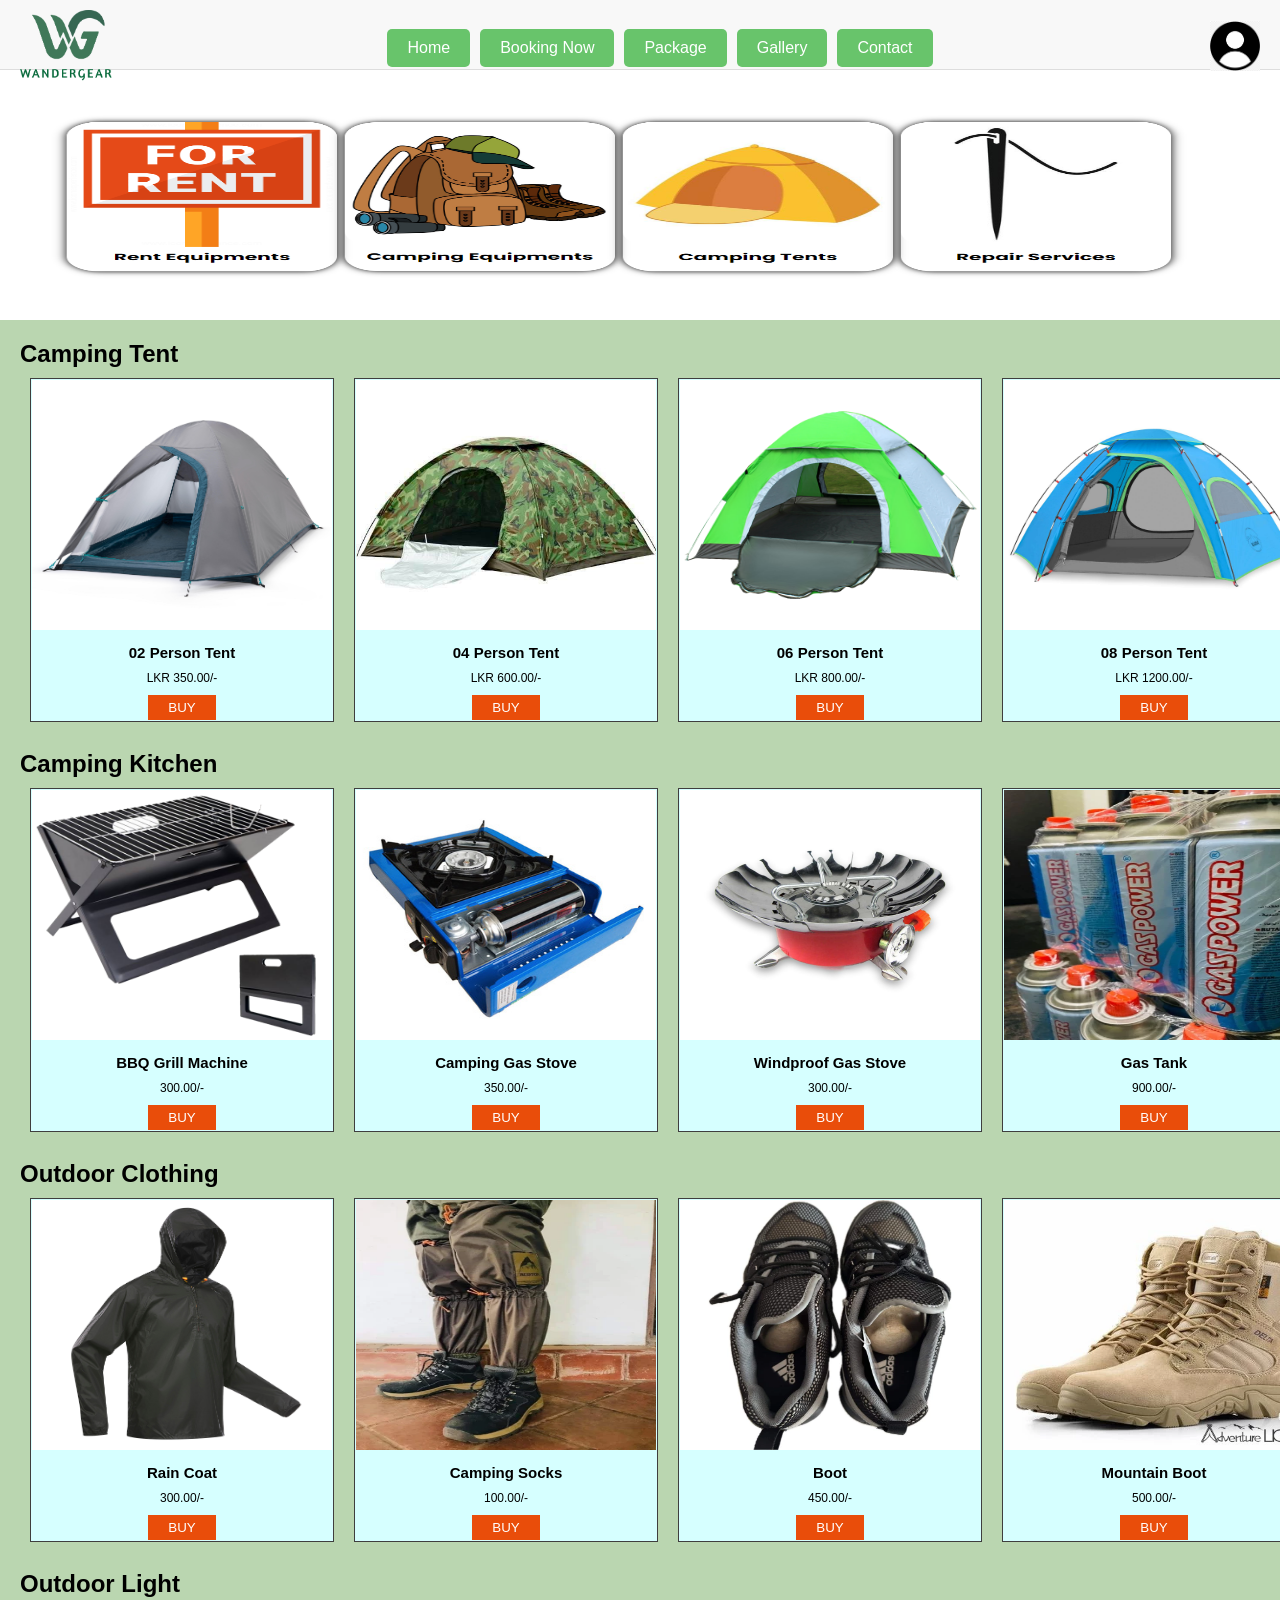
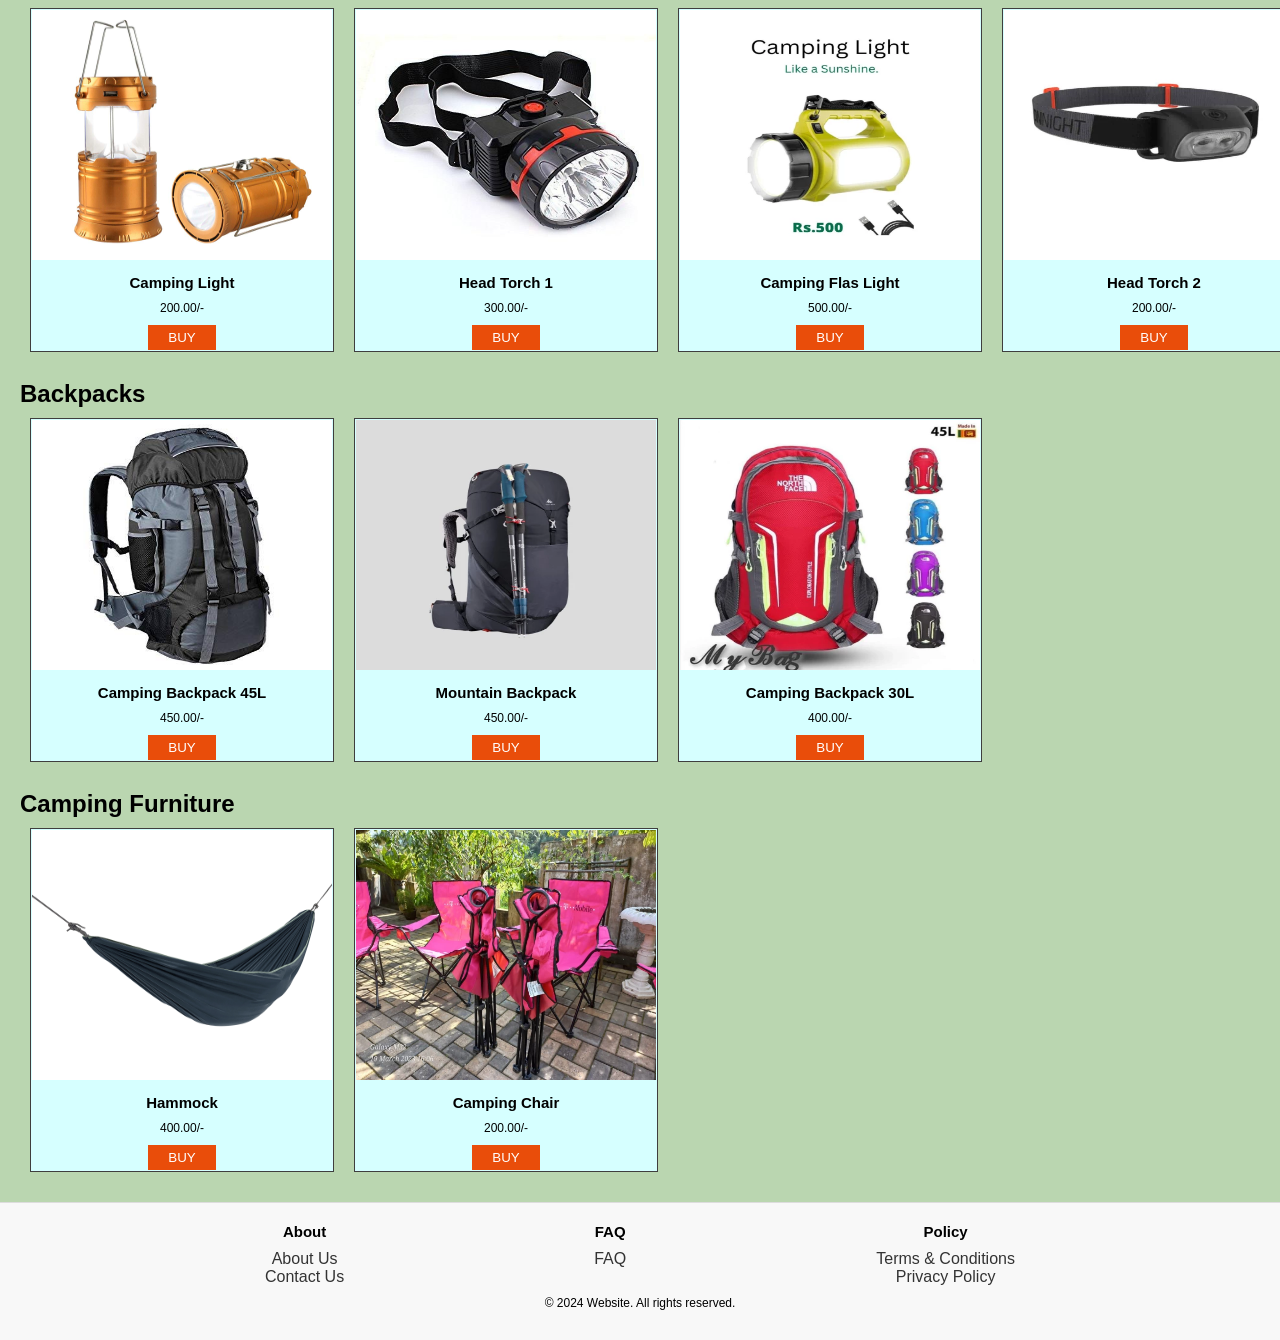
<file: Booknow.html>
<!DOCTYPE html>
<html>
    <head>
        <title>Book Now</title>
        <link rel="stylesheet" href="booknow.css">
        <script src="booknow.js"></script>
        <link rel="stylesheet" href="index.css">
        <script src="index.js"></script>
        <style>
          footer {
    background-color: #f8f8f8;
    padding: 20px 0;
    text-align: center;
    border-top: 1px solid #ddd;
}

.footer-container {
    display: flex;
    justify-content: space-around;
    max-width: 1000px;
    margin: 0 auto;
}

.footer-section h3 {
    margin-bottom: 10px;
}

.footer-section ul {
    list-style-type: none;
    padding: 0;
    margin: 0;
}
        </style>
    </head>
    <body>
      <header>
        <div class="container">
          <div class="logo">
            <img src="Logo.png" alt="Logo"> <!-- Replace with actual logo path -->
          </div>
          <nav>
            <ul>
              <a href="index.html">
                <button class="zoom-button">Home</button>
              </a>
              <a href="Booknow.html">
                <button class="zoom-button">Booking Now</button>
              </a>
              <a href="package.php">
                <button class="zoom-button">Package</button>
              </a>
              <a href="gallery.html">
                <button class="zoom-button">Gallery</button>
              </a>
              <a href="contact.php">
                <button class="zoom-button">Contact</button>
              </a>
            </ul>
          </nav>
          <div class="user-icon">
            <a href="login.php">
              <img src="log in.png" alt="User profile">
            </a>
          </div>
        </div>
      </header>
        <section style="background-color: rgb(255, 255, 255); width: 100%; height: 250px;">
            <center>
        <img src="book2.png" alt="picture" style="width: 100%; height: 230px;">
            </center>
        </section>
        <section>
            <h2>Camping Tent</h2>
        <div id="grid4">
            <div class="box">
            <img src="item1.jpg" alt="tent 1" class="img">
            <h3>02 Person Tent</h3>
            <p id="one">LKR 350.00/-</p>
            <a href="payment.php">
                <button  id="btn1">BUY</button>
              </a>
            </div>

            <div class="box">
                <img src="item2.jpg" alt="tent 2" class="img">
            <h3>04 Person Tent</h3>
            <p>LKR 600.00/-</p>
            <a href="payment.php">
                <button id="btn1">BUY</button>
              </a>
            </div>

            <div class="box">
                <img src="item3.jpg" alt="tent 3" class="img">
            <h3>06 Person Tent</h3>
            <p>LKR 800.00/-</p>
            <a href="payment.php">
                <button>BUY</button>
              </a>
            </div>

            <div class="box">
                <img src="item4.jpg" alt="tent 4" class="img">
            <h3>08 Person Tent</h3>
            <p>LKR 1200.00/-</p>
            <a href="payment.php">
                <button id="btn1">BUY</button>
              </a>
            </div>
        </div><br>
        <h2>Camping Kitchen</h2>
        <div id="grid4">
            <div class="box">
                <img src="item5.png" alt="bag 1" class="img">
            <h3>BBQ Grill Machine</h3>
            <p>300.00/-</p>
            <a href="payment.php">
                <button>BUY</button>
              </a>
            </div>

            <div class="box">
                <img src="item6.jpg" alt="bag 2" class="img">
            <h3>Camping Gas Stove</h3>
            <p>350.00/-</p>
            <a href="payment.php">
                <button id="btn1">BUY</button>
              </a>
            </div>

            <div class="box">
                <img src="item7.jpeg" alt="bag 3" class="img">
            <h3>Windproof Gas Stove</h3>
            <p>300.00/-</p>
            <a href="payment.php">
                <button id="btn1">BUY</button>
              </a>
            </div>

            <div class="box">
                <img src="item18.jpg" alt="bag 4" class="img">
            <h3>Gas Tank</h3>
            <p>900.00/-</p>
            <a href="payment.php">
                <button id="btn1">BUY</button>
              </a>
            </div>
            </div><br>

            <h2>Outdoor Clothing</h2>
            <div id="grid4">
                <div class="box">
                    <img src="item11.jpeg" alt="raincort" class="img">
                <h3>Rain Coat</h3>
                <p>300.00/-</p>
                <a href="payment.php">
                    <button id="btn1">BUY</button>
                  </a>
                </div>
    
                <div class="box">
                    <img src="item19.jpg" alt="camping socks" class="img">
                <h3>Camping Socks</h3>
                <p>100.00/-</p>
                <a href="payment.php">
                    <button>BUY</button>
                  </a>
                </div>
    
                <div class="box">
                    <img src="item20.jpg" alt="shose 1" class="img">
                <h3>Boot</h3>
                <p>450.00/-</p>
                <a href="payment.php">
                    <button id="btn1">BUY</button>
                  </a>
                </div>
    
                <div class="box">
                    <img src="item21.jpg" alt="shose 2" class="img">
                <h3>Mountain Boot</h3>
                <p>500.00/-</p>
                <a href="payment.php">
                    <button id="btn1">BUY</button>
                  </a>
                </div>
            </div>
            <br>

                <h2>Outdoor Light</h2>
                <div id="grid4">
            <div class="box">
                <img src="item8.jpeg" alt="lamp 1" class="img">
            <h3>Camping Light</h3>
            <p>200.00/-</p>
            <a href="payment.php">
                <button id="btn1">BUY</button>
              </a>
            </div>

            <div class="box">
                <img src="item12.jpeg" alt="headlamp" class="img">
            <h3>Head Torch 1</h3>
            <p>300.00/-</p>
            <a href="payment.php">
                <button>BUY</button>
              </a>
            </div>

            <div class="box">
                <img src="item16.jpg" alt="light" class="img">
            <h3>Camping Flas Light</h3>
            <p>500.00/-</p>
            <a href="payment.php">
                <button id="btn1">BUY</button>
              </a>
            </div>

            <div class="box">
                <img src="item15.jpg" alt="headlamp 2" class="img">
            <h3>Head Torch 2</h3>
            <p>200.00/-</p>
            <a href="payment.php">
                <button id="btn1">BUY</button>
              </a>
            </div>
                </div>
                <br>

                <h2>Backpacks</h2>
                <div id="grid4">

            <div class="box">
                <img src="item9.jpg" alt="bag 1" class="img">
            <h3>Camping Backpack 45L</h3>
            <p>450.00/-</p>
            <a href="payment.php">
                <button id="btn1">BUY</button>
              </a>
            </div>

            <div class="box">
                <img src="item13.jpg" alt="bag 2" class="img">
            <h3>Mountain Backpack</h3>
            <p>450.00/-</p>
            <a href="payment.php">
                <button>BUY</button>
              </a>
            </div>

            <div class="box">
                <img src="item14.jpg" alt="bag 3" class="img">
            <h3>Camping Backpack 30L</h3>
            <p>400.00/-</p>
            <a href="payment.php">
                <button id="btn1">BUY</button>
              </a>
            </div>
            </div><br>

            <h2>Camping Furniture</h2>
            <div id="grid4"> 
            <div class="box">
                <img src="item10.jpeg" alt="bed" class="img">
            <h3>Hammock</h3>
            <p>400.00/-</p>
            <a href="payment.php">
                <button>BUY</button>
              </a>
            </div>

            <div class="box">
                <img src="item17.jpg" alt="chair" class="img">
            <h3>Camping Chair</h3>
            <p>200.00/-</p>
            <a href="payment.php">
                <button>BUY</button>
              </a>
            </div>
            </div>
        </div>
    </section>
    <footer>
      <div class="footer-container">
        <div class="footer-section about">
          <h3>About</h3>
          <ul>
            <li><a href="about us.php">About Us</a></li>
            <li><a href="contact.php">Contact Us</a></li>
          </ul>
        </div>
        <div class="footer-section faq">
          <h3>FAQ</h3>
          <ul>
            <li><a href="FAQ.php">FAQ</a></li>
          </ul>
        </div>
        <div class="footer-section policy">
          <h3>Policy</h3>
          <ul>
            <li><a href="condition.html">Terms & Conditions</a></li>
            <li><a href="#">Privacy Policy</a></li>
          </ul>
        </div>
      </div>
      <p>&copy; 2024 Website. All rights reserved.</p>
    </footer>
    </body>
</html>
</file>
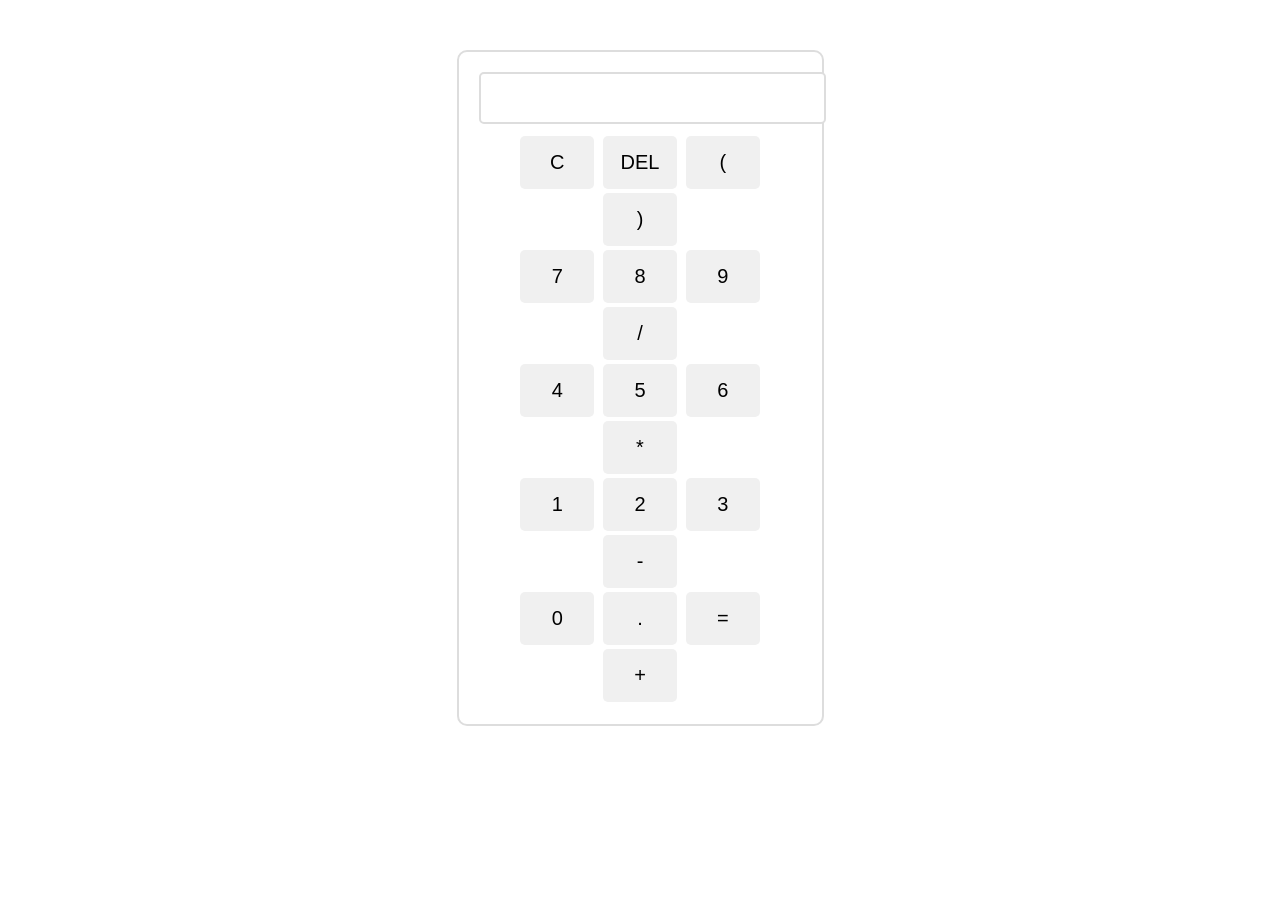
<file: cal.html>
<!DOCTYPE html>
<html lang="en">
<head>
    <meta charset="UTF-8">
    <meta name="viewport" content="width=device-width, initial-scale=1.0">
    <title>Simple Calculator</title>
    <style>
        body {
            font-family: Arial, sans-serif;
            text-align: center;
            margin-top: 50px;
        }
        .calculator {
            display: inline-block;
            padding: 20px;
            border: 2px solid #ddd;
            border-radius: 10px;
        }
        input[type="text"] {
            width: 100%;
            padding: 10px;
            font-size: 24px;
            text-align: right;
            margin-bottom: 10px;
            border-radius: 5px;
            border: 2px solid #ddd;
        }
        button {
            width: 23%;
            padding: 15px;
            font-size: 20px;
            margin: 2px;
            border-radius: 5px;
            border: none;
            background-color: #f0f0f0;
        }
        button:hover {
            background-color: #ccc;
        }
    </style>
</head>
<body>

    <div class="calculator">
        <!-- Display for calculator -->
        <input type="text" id="display">

        <!-- Buttons for calculator -->
        <br>
        <button onclick="clearDisplay()">C</button>
        <button onclick="deleteChar()">DEL</button>
        <button onclick="appendToDisplay('(')"> ( </button>
        <button onclick="appendToDisplay(')')"> ) </button>
        <br>
        <button onclick="appendToDisplay('7')">7</button>
        <button onclick="appendToDisplay('8')">8</button>
        <button onclick="appendToDisplay('9')">9</button>
        <button onclick="appendToDisplay('/')">/</button>
        <br>
        <button onclick="appendToDisplay('4')">4</button>
        <button onclick="appendToDisplay('5')">5</button>
        <button onclick="appendToDisplay('6')">6</button>
        <button onclick="appendToDisplay('*')">*</button>
        <br>
        <button onclick="appendToDisplay('1')">1</button>
        <button onclick="appendToDisplay('2')">2</button>
        <button onclick="appendToDisplay('3')">3</button>
        <button onclick="appendToDisplay('-')">-</button>
        <br>
        <button onclick="appendToDisplay('0')">0</button>
        <button onclick="appendToDisplay('.')">.</button>
        <button onclick="calculate()">=</button>
        <button onclick="appendToDisplay('+')">+</button>
    </div>

    <script>
        // Append the clicked button's value to the display
        function appendToDisplay(value) {
            document.getElementById('display').value += value;
        }

        // Clear the display
        function clearDisplay() {
            document.getElementById('display').value = '';
        }

        // Delete the last character from the display
        function deleteChar() {
            let currentDisplay = document.getElementById('display').value;
            document.getElementById('display').value = currentDisplay.slice(0, -1);
        }

        // Calculate the value in the display and show the result
        function calculate() {
            try {
                let result = eval(document.getElementById('display').value);
                document.getElementById('display').value = result;
            } catch (error) {
                document.getElementById('display').value = 'Error';
            }
        }
    </script>
</body>
</html>
</file>
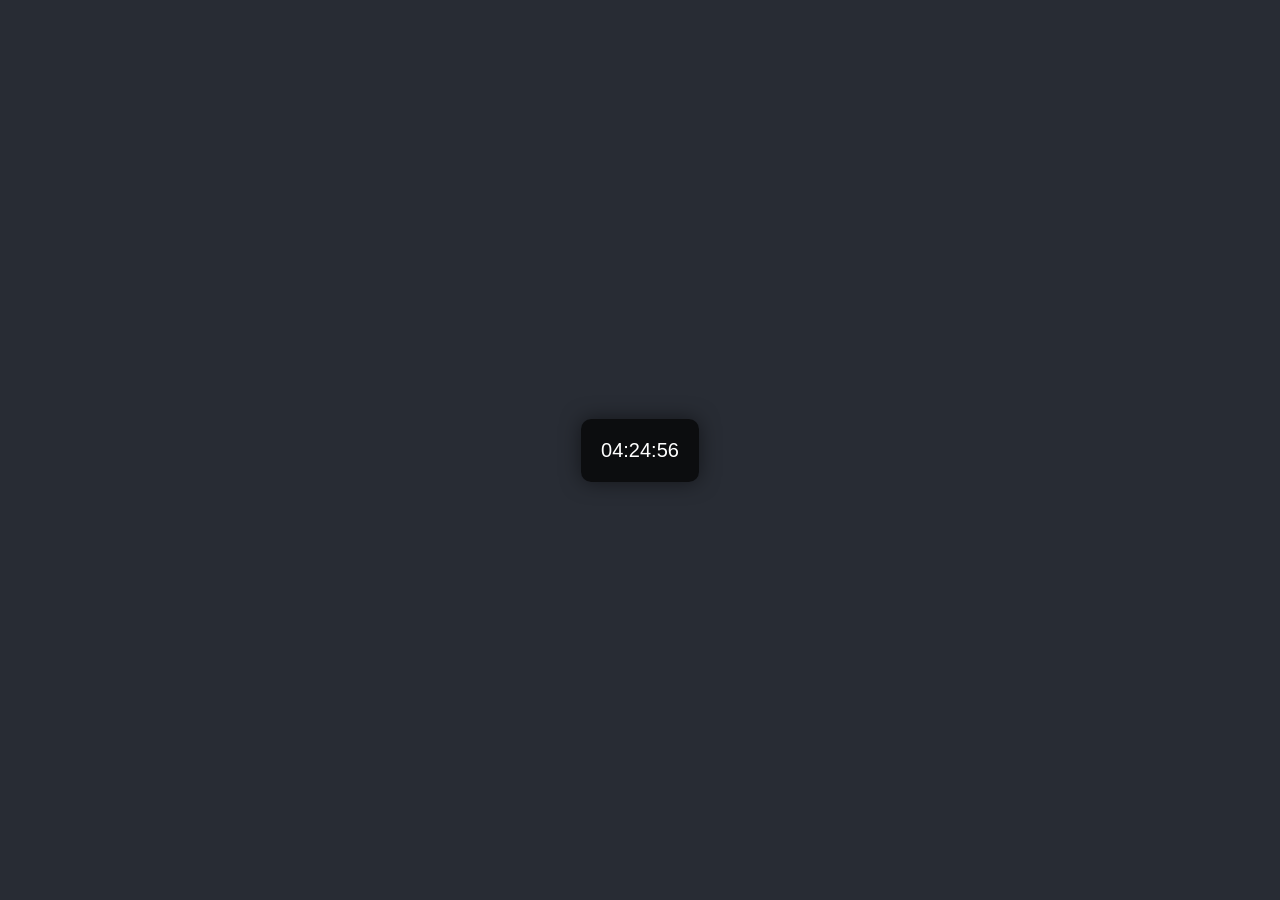
<file: clock.html>
<!DOCTYPE html>
<html lang="en">
<head>
    <meta charset="UTF-8">
    <meta name="viewport" content="width=device-width, initial-scale=1.0">
    <title>Digital Clock</title>
    <style>
        body {
            display: flex;
            justify-content: center; 
             align-items: center; 
            height: 100vh;
            margin: 0;
            background-color: #282c34;
            color: white;
            font-family: 'Arial', sans-serif;
        }

        .clock {
            font-size: 20px;
            background: rgba(0, 0, 0, 0.7);
            padding: 20px;
            border-radius: 10px;
            box-shadow: 0 0 20px rgba(0, 0, 0, 0.5);
            /* align-items: right; */
            justify-content: right;
        }
    </style>
</head>
<body>
    <div class="clock" id="clock"></div>

    <script>
        function updateClock() {
            const now = new Date();
            const hours = String(now.getHours()).padStart(2, '0');
            const minutes = String(now.getMinutes()).padStart(2, '0');
            const seconds = String(now.getSeconds()).padStart(2, '0');

            const timeString = `${hours}:${minutes}:${seconds}`;
            document.getElementById('clock').textContent = timeString;
        }

        // Update the clock every second
        setInterval(updateClock, 1000);

        // Initial call to display the clock immediately
        updateClock();
    </script>
</body>
</file>
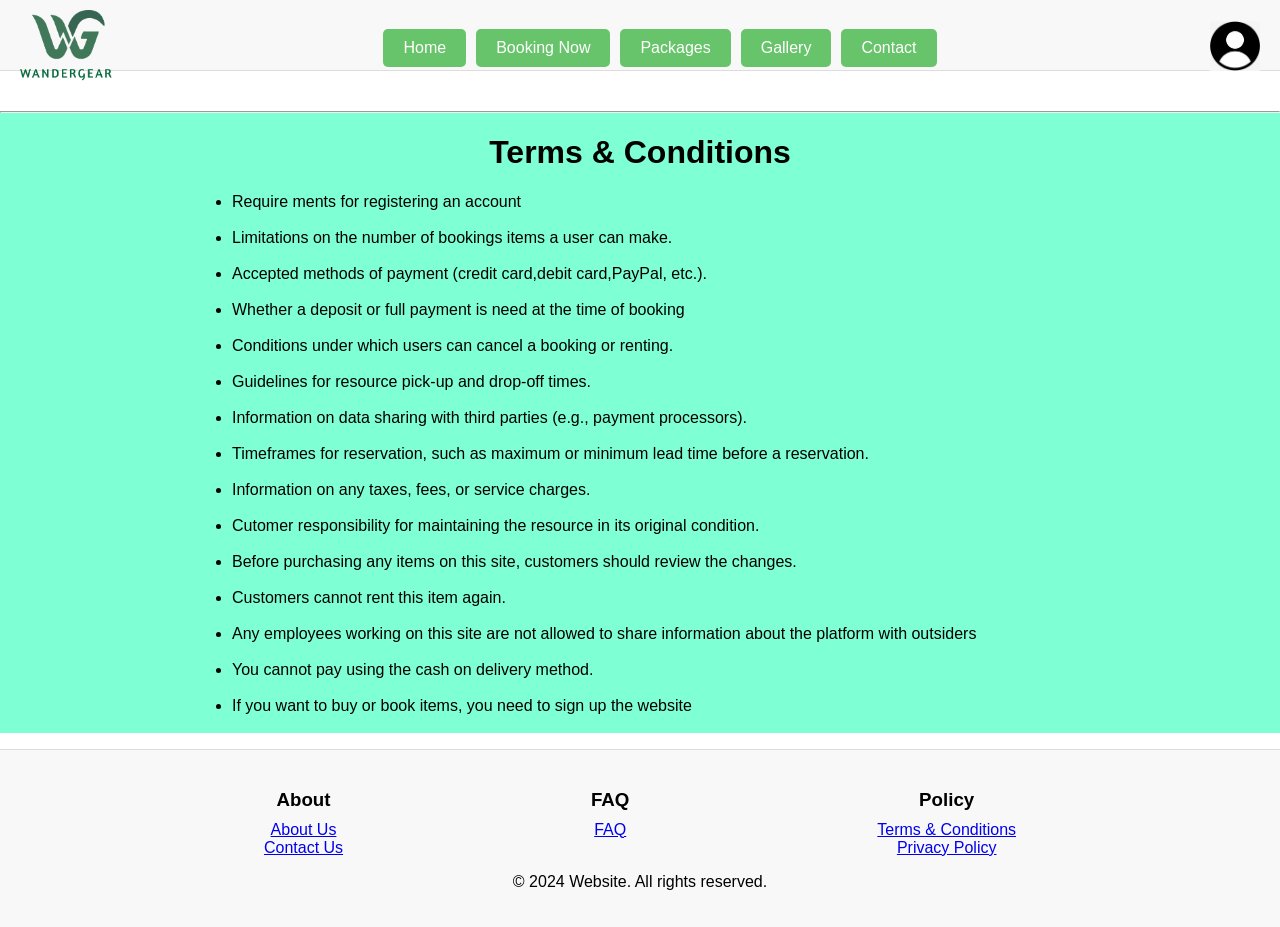
<file: condition.html>
<!DOCTYPE html>
<html lang="en">
<head>
    <meta charset="UTF-8">
    <meta name="viewport" content="width=device-width, initial-scale=1.0">
    <link rel="stylesheet" href="condition.css"/>
    <script src="condition.js"></script>
    <title>Document</title>
    <style>
        footer {
    background-color: #f8f8f8;
    padding: 20px 0;
    text-align: center;
    border-top: 1px solid #ddd;
}

.footer-container {
    display: flex;
    justify-content: space-around;
    max-width: 1000px;
    margin: 0 auto;
}

.footer-section h3 {
    margin-bottom: 10px;
}

.footer-section ul {
    list-style-type: none;
    padding: 0;
    margin: 0;
}

    </style>
</head>
<body>
    <header>
		<div class="container">
			<div class="logo">
				<img src="Logo.png" alt="Logo"> <!-- Replace with actual logo path -->
			</div>
			<nav>
				<ul>
					<button class="zoom-button" onclick="goToPage1()">Home</button>
					<button class="zoom-button" onclick="goToPage2()">Booking Now</button>
					<button class="zoom-button" onclick="goToPage3()">Packages</button>
					<button class="zoom-button" onclick="goToPage4()">Gallery</button>
					<button class="zoom-button" onclick="goToPage5()">Contact</button>
				</ul>
			</nav>
			<div class="user-icon">
				<a href="login.php">
					<img src="log in.png" alt="User profile">
				</a>
			</div>
		</div>
	</header>

            <div class="content">
                <hr>
                <h1 class="one">Terms & Conditions</h1>
                <ul id="content">
                    <li>Require ments for registering an account</li> 
                    <br>
                    <li>Limitations on the number of bookings  items a user can make.</li>
                    <br>
                    <li>Accepted methods of payment (credit card,debit card,PayPal, etc.).</li>
                    <br>
                    <li>Whether a deposit or full payment is need at the time of booking</li>
                    <br>
                    <li>Conditions under which users can cancel a booking or renting.</li>
                    <br>
                    <li>Guidelines for resource pick-up and drop-off times.</li>
                    <br>
                    <li>Information on data sharing with third parties (e.g., payment processors).</li>
                    <br>
                    <li>Timeframes for reservation, such as maximum or minimum lead time before a reservation.</li>
                    <br>
                    <li>Information on any taxes, fees, or service charges.</li>
                    <br>
                    <li>Cutomer responsibility for maintaining the resource in its original condition.</li> 
                    <br>
                    <li>Before purchasing any items on this site, customers should review the changes.</li>
                    <br>
                    <li>Customers cannot rent this item again.</li>
                    <br>
                    <li>Any employees working on this site are not allowed to share information about the platform with outsiders</li>
                    <br>
                    <li>You cannot pay using the cash on delivery method.</li>
                    <br>
                    <li>If you want to buy or book items, you need to sign up the website</li>
                    <br>
                </ul>
            </div>
            <footer>
                <div class="footer-container">
                    <div class="footer-section about">
                        <h3>About</h3>
                        <ul>
                            <li><a href="about us.php">About Us</a></li>
                            <li><a href="contact.php">Contact Us</a></li>
                        </ul>
                    </div>
                    <div class="footer-section faq">
                        <h3>FAQ</h3>
                        <ul>
                            <li><a href="FAQ.php">FAQ</a></li>
                        </ul>
                    </div>
                    <div class="footer-section policy">
                        <h3>Policy</h3>
                        <ul>
                            <li><a href="condition.html">Terms & Conditions</a></li>
                            <li><a href="#">Privacy Policy</a></li>
                        </ul>
                    </div>
                </div>
                <p>&copy; 2024 Website. All rights reserved.</p>
            </footer>
</body>
</html>
</file>
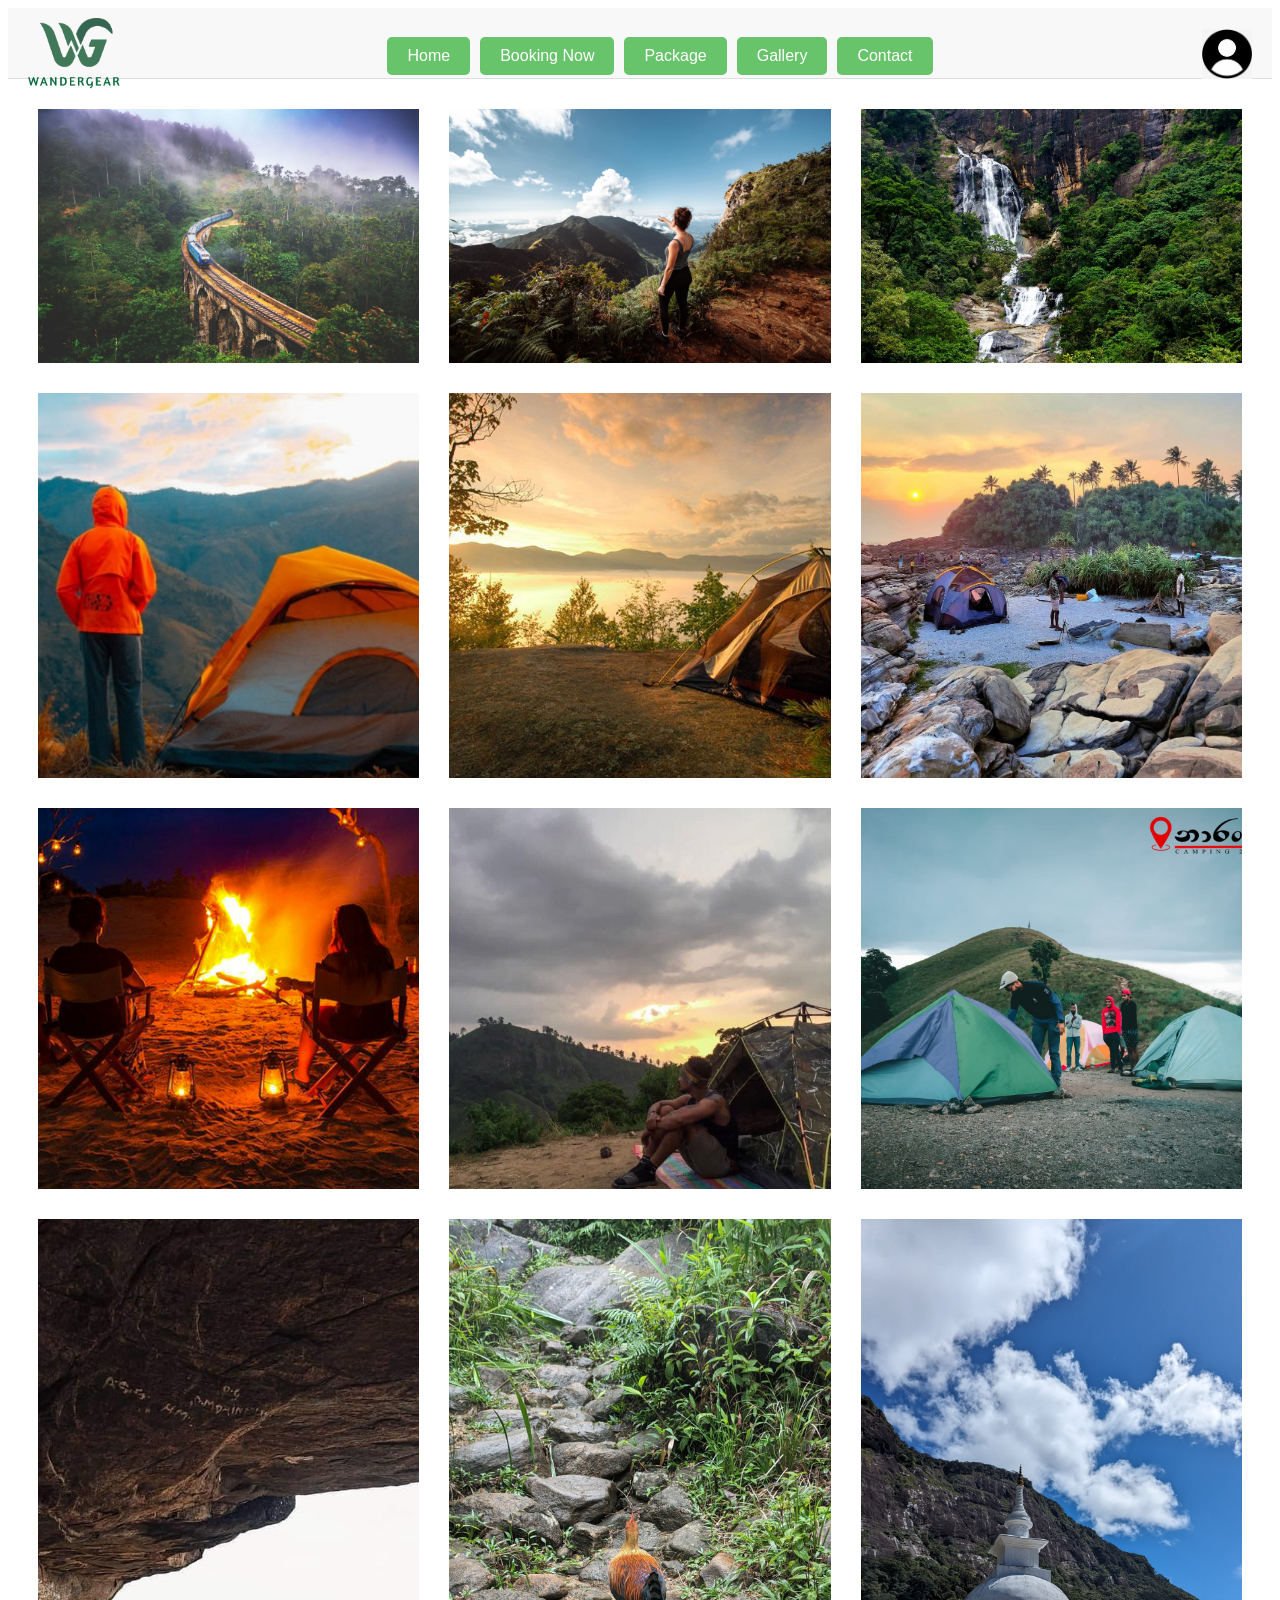
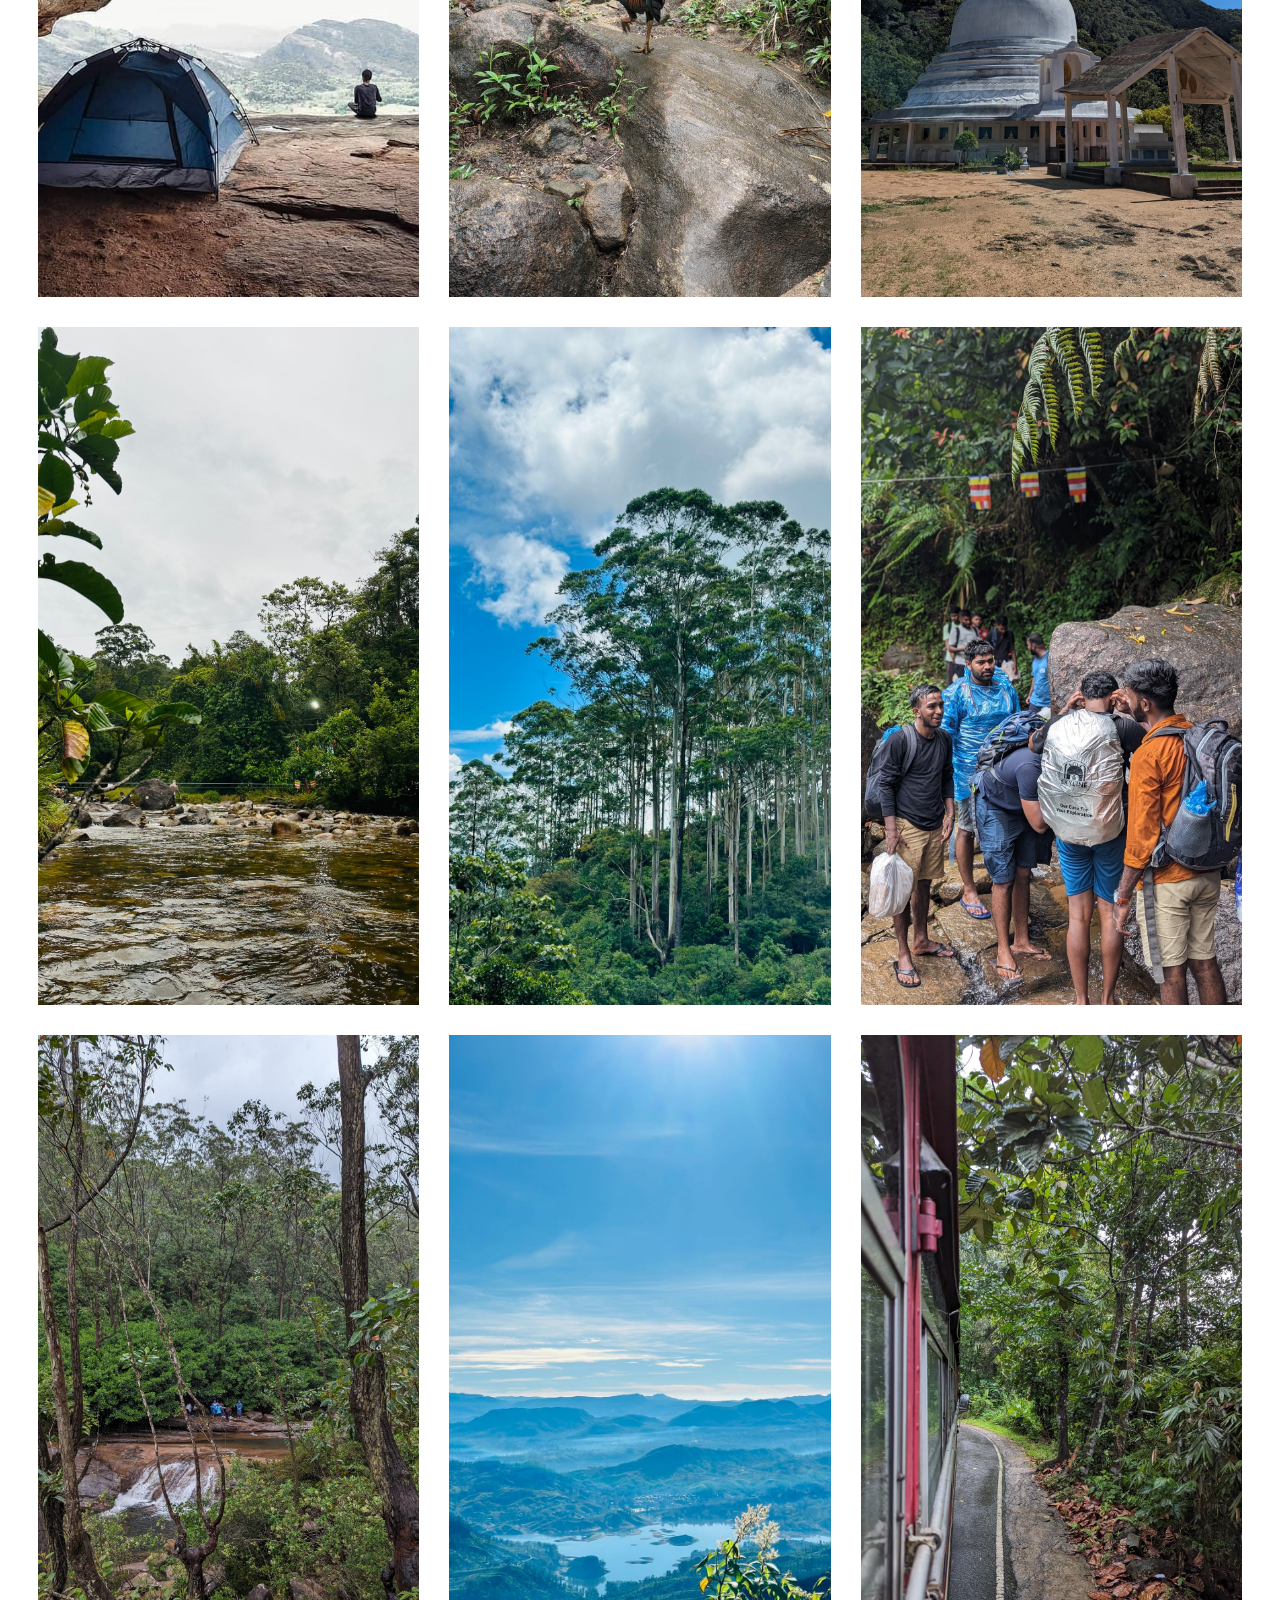
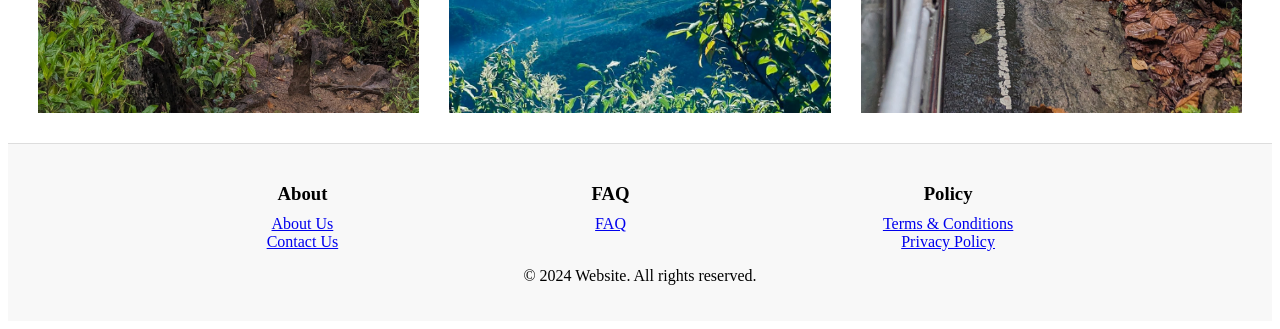
<file: gallery.html>
<!DOCTYPE html>
<head>
    <title>Gallery</title>
    <link rel="stylesheet" href="gallery.css">
   <style>
	footer {
    background-color: #f8f8f8;
    padding: 20px 0;
    text-align: center;
    border-top: 1px solid #ddd;
}

.footer-container {
    display: flex;
    justify-content: space-around;
    max-width: 1000px;
    margin: 0 auto;
}

.footer-section h3 {
    margin-bottom: 10px;
}

.footer-section ul {
    list-style-type: none;
    padding: 0;
    margin: 0;
}

   </style>
</head>
<body>
    <header>
		<div class="container">
			<div class="logo">
				<img src="Logo.png" alt="Logo"> <!-- Replace with actual logo path -->
			</div>
			<nav>
				<ul>
					<a href="index.html">
						<button class="zoom-button">Home</button>
					</a>
					<a href="Booknow.html">
						<button class="zoom-button">Booking Now</button>
					</a>
					<a href="package.php">
						<button class="zoom-button">Package</button>
					</a>
					<a href="gallery.html">
						<button class="zoom-button">Gallery</button>
					</a>
					<a href="contact.php">
						<button class="zoom-button">Contact</button>
					</a>
				</ul>
			</nav>
			<div class="user-icon">
				<a href="login.php">
					<img src="log in.png" alt="User profile">
				</a>
			</div>
		</div>
	</header>
    <div class="gallerygrid">
        <img src="ga1.jpg" alt="picture 1" class="galleryItem"> 
        <img src="ga2.jpg" alt="picture 2" class="galleryItem">
        <img src="ga3.jpg" alt="picture 3" class="galleryItem">
        <img src="ga4.jpg" alt="picture 4" class="galleryItem">        
        <img src="ga5.jpg" alt="picture 5" class="galleryItem">
        <img src="ga6.jpg" alt="picture 6" class="galleryItem">
        <img src="ga7.jpg" alt="picture 7" class="galleryItem">
		<img src="ga8.jpg" alt="picture 8" class="galleryItem">
		<img src="ga9.jpg" alt="picture 9" class="galleryItem">
		<img src="ga10.jpg" alt="picture 10" class="galleryItem">
		<img src="ga11.jpg" alt="picture 11" class="galleryItem">
		<img src="ga12.jpg" alt="picture 12" class="galleryItem">
		<img src="ga13.jpg" alt="picture 13" class="galleryItem">
		<img src="ga14.jpg" alt="picture 14" class="galleryItem">
		<img src="ga15.jpg" alt="picture 15" class="galleryItem">
		<img src="ga16.jpg" alt="picture 16" class="galleryItem">
		<img src="ga17.jpg" alt="picture 17" class="galleryItem">
		<img src="ga18.jpg" alt="picture 18" class="galleryItem">
		

    </div>   
	<footer>
		<div class="footer-container">
			<div class="footer-section about">
				<h3>About</h3>
				<ul>
					<li><a href="about us.php">About Us</a></li>
					<li><a href="contact.php">Contact Us</a></li>
				</ul>
			</div>
			<div class="footer-section faq">
				<h3>FAQ</h3>
				<ul>
					<li><a href="FAQ.php">FAQ</a></li>
				</ul>
			</div>
			<div class="footer-section policy">
				<h3>Policy</h3>
				<ul>
					<li><a href="condition.html">Terms & Conditions</a></li>
					<li><a href="#">Privacy Policy</a></li>
				</ul>
			</div>
		</div>
		<p>&copy; 2024 Website. All rights reserved.</p>
	</footer>
</body>
</html>
</file>
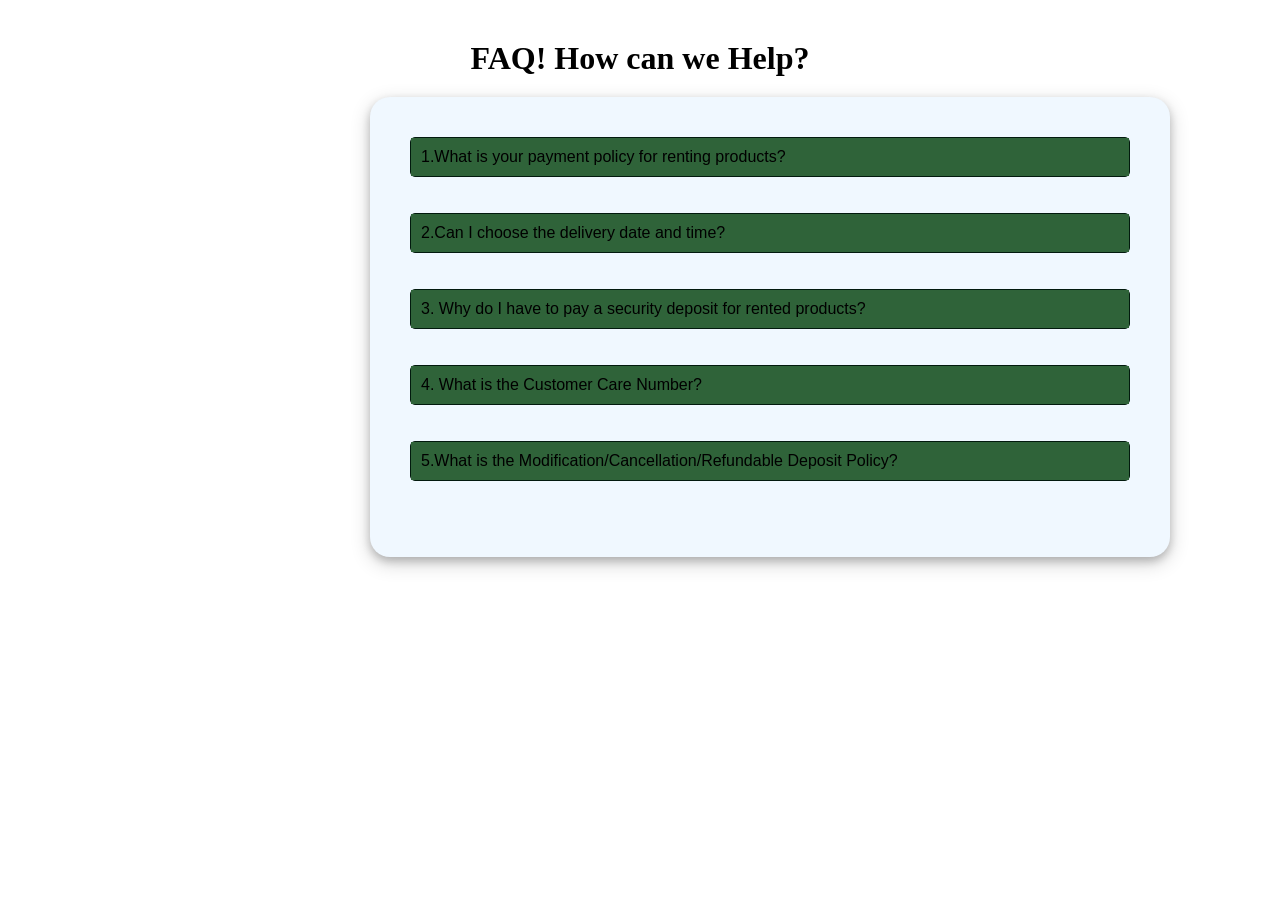
<file: newFaq.html>
<!DOCTYPE html>
<html lang="en">
<head>
    <meta charset="UTF-8">
    <meta name="viewport" content="width=device-width, initial-scale=1.0">
    <link rel="stylesheet" href="FAQ.css">
    <title>Document</title>
</head>
<body>
    <section>
        <H2>FAQ! How can we Help?</H2>
        <div class="grid">
        <div class="faqbox">
        <button class="faqbutton">1.What is your payment policy for renting products?</button>
        <P class="ans"> PagdandiLife accepts both online payments and cash. Rental rates vary depending on the product. Please refer to our Travel Gear Rental page for specific rental rates.</P>
        </div><br><br>

        <div class="faqbox">
        <button class="faqbutton">2.Can I choose the delivery date and time?</button>
        <P class="ans">Yes, you can request your preferred delivery time. As long as product availability isn’t an issue, we’ll do our best to accommodate your request. </P>
        </div><br><br>

        <div class="faqbox">
        <button class="faqbutton">3. Why do I have to pay a security deposit for rented products?</button>
        <P class="ans">A minimal security deposit is collected when you rent a product. This deposit is fully refundable upon returning the product in good condition.</P>
        </div><br><br>

        <div class="faqbox">
        <button class="faqbutton">4. What is the Customer Care Number?</button>
        <P class="ans">You can reach us via WhatsApp or call at 0717832350.</P>
        </div><br><br>

        <div class="faqbox">
        <button class="faqbutton">5.What is the Modification/Cancellation/Refundable Deposit Policy?</button>
        <P class="ans">Please visit our website for detailed information on our policies.</P>
        </div><br><br>
        </div>
    </section>
</body>
</html>
</file>
<file: booknow.css>
*{
    margin: 0;
    padding: 0;
    box-sizing: border-box;
}

body{
    font-family: Arial, sans-serif;
    background-color: hwb(104 69% 16%);
}

section{
    padding: 20px;
}

#grid4{
    display: grid;
    grid-template-columns: repeat(4, 1fr);
    gap: 20px;
    padding: 10px;
}

.box{
    border: 1px solid #3f3e3e;
    padding: 1px;
    text-align: center;
    background-color: rgb(214, 255, 255);
}

.img{
    height: 250px;
    width: 300px;
    margin-bottom: 10px;
    background-color: #ffffff;
} 

button{
    background-color: rgb(233, 77, 10);
    color: #ffffff;
    padding: 5px 20px;
    border: none;
    cursor: pointer;
}

button:hover{
    background-color: #805347;
}

h3{
    font-size: 15px;
}

p{
    padding: 10px;
    font-size: 12px;
}
</file>
<file: index.css>
body {
    margin: 0;
    font-family: Arial, sans-serif;
   
}

.logo img {
    width: 100px;
    /* Adjust this value as needed */
    height: auto;
    /* Maintains aspect ratio */
    max-width: 100%;
    /* Ensures responsiveness */
}

.container {
    display: flex;
    align-items: center;
    justify-content: space-between;
    padding: 10px 20px;
}

header {
    background-color: #f8f8f8;
    border-bottom: 1px solid #ddd;
    height:70px;
}

nav ul {
    list-style-type: none;
    margin: 0;
    padding: 0;
    display: flex;
}

nav ul li {
    margin: 0 15px;
}

nav ul li a {
    text-decoration: none;
    color: #333;
}


.active:hover{

    transform: scale(1.2);
}

.user-icon img {
    width: 50px;
    height: 50px;
}

.slider {
    position: relative;
    width: 100%;
    /* max-width: 1200px; */
    margin: 10px auto;
    
}

.slider .slides {
    display: flex;
    overflow: hidden;
    width: 100%;
    height: 650px;
    margin-top: 5px;
    justify-content: center;
}

.slider .slide img {
    width: 100%;
    
    /* height: auto; */
}

.description {
    text-align: center;
    padding: 0px;
}

footer {
    background-color: #f8f8f8;
    padding: 20px 0;
    text-align: center;
    border-top: 1px solid #ddd;
}

.footer-container {
    display: flex;
    justify-content: space-around;
    max-width: 1000px;
    margin: 0 auto;
}

.footer-section h3 {
    margin-bottom: 10px;
}

.footer-section ul {
    list-style-type: none;
    padding: 0;
    margin: 0;
}
.zoom-button {
    margin-right: 10px;
    padding: 10px 20px;
    font-size: 16px;
    background-color: #68c46b;
    color: white;
    border: none;
    border-radius: 5px;
    cursor: pointer;
    transition: transform 0.3s ease; /* Smooth zoom effect */
}

/* Zoom in on hover */
.zoom-button:hover {
    transform: scale(1.2); /* Increase button size by 20% */
    background: #918b8d;
}

a{
    text-decoration: none;
    color: #333;
}
.one{

    text-align: justify;
    font-size: 20px;
    height:90px;
}

.service{

 text-align: justify;
}
</file>
<file: condition.css>
body {
    margin: 0;
    font-family: Arial, sans-serif;
}

.logo img {
    width: 100px;
    /* Adjust this value as needed */
    height: auto;
    /* Maintains aspect ratio */
    max-width: 100%;
    /* Ensures responsiveness */
}

.container {
    display: flex;
    align-items: center;
    justify-content: space-between;
    padding: 10px 20px;
}

header {
    background-color: #f8f8f8;
    border-bottom: 1px solid #ddd;
    height:70px;
}

nav ul {
    list-style-type: none;
    margin: 0;
    padding: 0;
    display: flex;
}

nav ul li {
    margin: 0 15px;
}

nav ul li a {
    text-decoration: none;
    color: #333;
}


.active:hover{

    transform: scale(1.2);
}

.user-icon img {
    width: 50px;
    height: 50px;
}

.slider {
    position: relative;
    width: 100%;
    /* max-width: 1200px; */
    margin: 10px auto;
    
}

.slider .slides {
    display: flex;
    overflow: hidden;
    width: 100%;
    height: 650px;
    margin-top: 5px;
    justify-content: center;
}

.slider .slide img {
    width: 100%;
    /* height: auto; */
}

.one{
    text-align: center;

}
.content{
    background-color: aquamarine;
    margin-top: 40px;
}

.zoom-button {
    margin-right: 10px;
    padding: 10px 20px;
    font-size: 16px;
    background-color: #68c46b;
    color: white;
    border: none;
    border-radius: 5px;
    cursor: pointer;
    transition: transform 0.3s ease; /* Smooth zoom effect */
}

/* Zoom in on hover */
.zoom-button:hover {
    transform: scale(1.2); /* Increase button size by 20% */
    background: #918b8d;
}
#content{

  margin-left: 15%;
}
</file>
<file: gallery.css>
.gallerygrid {
    display: grid;
    grid-template-columns: repeat(3, 1fr);
    gap: 30px;
    padding: 30px;
}

 .galleryItem 
 {
    text-align: center;
 } 

 img.galleryItem{
    width: 100%;
    height: 100%;
    object-fit: cover;
    cursor: pointer;
    transition: 0.3s ease;
} 

img:hover {
    transform: scale(1.10);
} 

/* header */
header {
    background-color: #f8f8f8;
    border-bottom: 1px solid #ddd;
    height:70px;
}

nav ul {
    list-style-type: none;
    margin: 0;
    padding: 0;
    display: flex;
}

nav ul li {
    margin: 0 15px;
}

nav ul li a {
    text-decoration: none;
    color: #333;
}


.active:hover{

    transform: scale(1.2);
}

.user-icon img {
    width: 50px;
    height: 50px;
}

.slider {
    position: relative;
    width: 100%;
    /* max-width: 1200px; */
    margin: 10px auto;
    
}

.slider .slides {
    display: flex;
    overflow: hidden;
    width: 100%;
    height: 600px;
    margin-top: 5px;
    justify-content: center;
}

.slider .slide img {
    width: 100%;
    /* height: auto; */
}
.zoom-button {
    margin-right: 10px;
    padding: 10px 20px;
    font-size: 16px;
    background-color: #68c46b;
    color: white;
    border: none;
    border-radius: 5px;
    cursor: pointer;
    transition: transform 0.3s ease; /* Smooth zoom effect */
}

/* Zoom in on hover */
.zoom-button:hover {
    transform: scale(1.2); /* Increase button size by 20% */
    background: #918b8d;
}
.logo img {
    width: 100px;
    /* Adjust this value as needed */
    height: auto;
    /* Maintains aspect ratio */
    max-width: 100%;
    /* Ensures responsiveness */
}
.container {
    display: flex;
    align-items: center;
    justify-content: space-between;
    padding: 10px 20px;
}
</file>
<file: FAQ.css>
*{
    margin: 0;
    padding: 0;
    box-sizing: border-box;
   
}

section{
    padding: 40px;
    text-align: center;
}

h2{
    font-size: 32px;
    margin-bottom: 20px;
}

.grid
{
    display: flex;
    flex-direction: column;
    margin-left: 330px;
    width: 800px;
    background-color: aliceblue;
    padding: 40px;
    border-radius: 20px;
    box-shadow: 0 4px 8px 0 rgba(0, 0, 0, 0.2), 0 6px 20px 0 rgba(0, 0, 0, 0.19);
}

.faqbox{
    width: 100%;
    border: 1px solid #021a0e;
    background-color: #7ee7bb;
    border-radius: 5px;
}

.faqbutton{
    width: 100%;
    background-color: #2f6339;
    border: none;
    cursor: pointer;
    text-align: left;
    font-size: 16px;
    padding: 10px;

}

.ans{
    display: none;
    padding: 10px;
    font-size: 14px;
}
</file>
